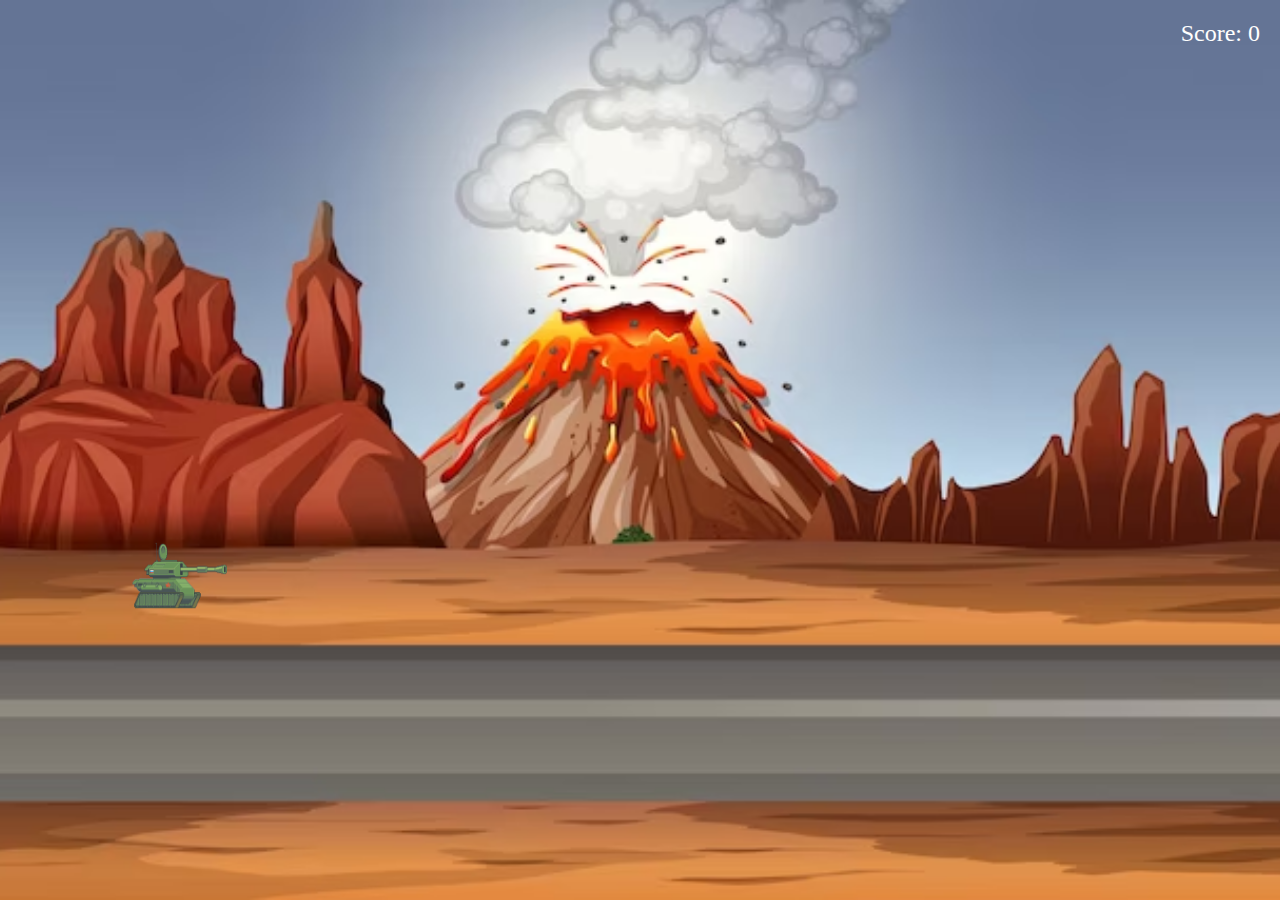
<file: index.html>
<!DOCTYPE html>
<html lang="en">

<head>
    <meta charset="UTF-8">
    <meta name="viewport" content="width=device-width, initial-scale=1.0">


    <title>The Tank Game(Basic)</title>

    </styles>
    <link rel="stylesheet" href="./css/main.css">
</head>
<body>
    <div id="boardgame">
                <div id="scoreboard">Score: <span id="score">0</span>
                </div>
    </div>
                <script src="./js/main.js"></script>
</body>

</html>
</file>
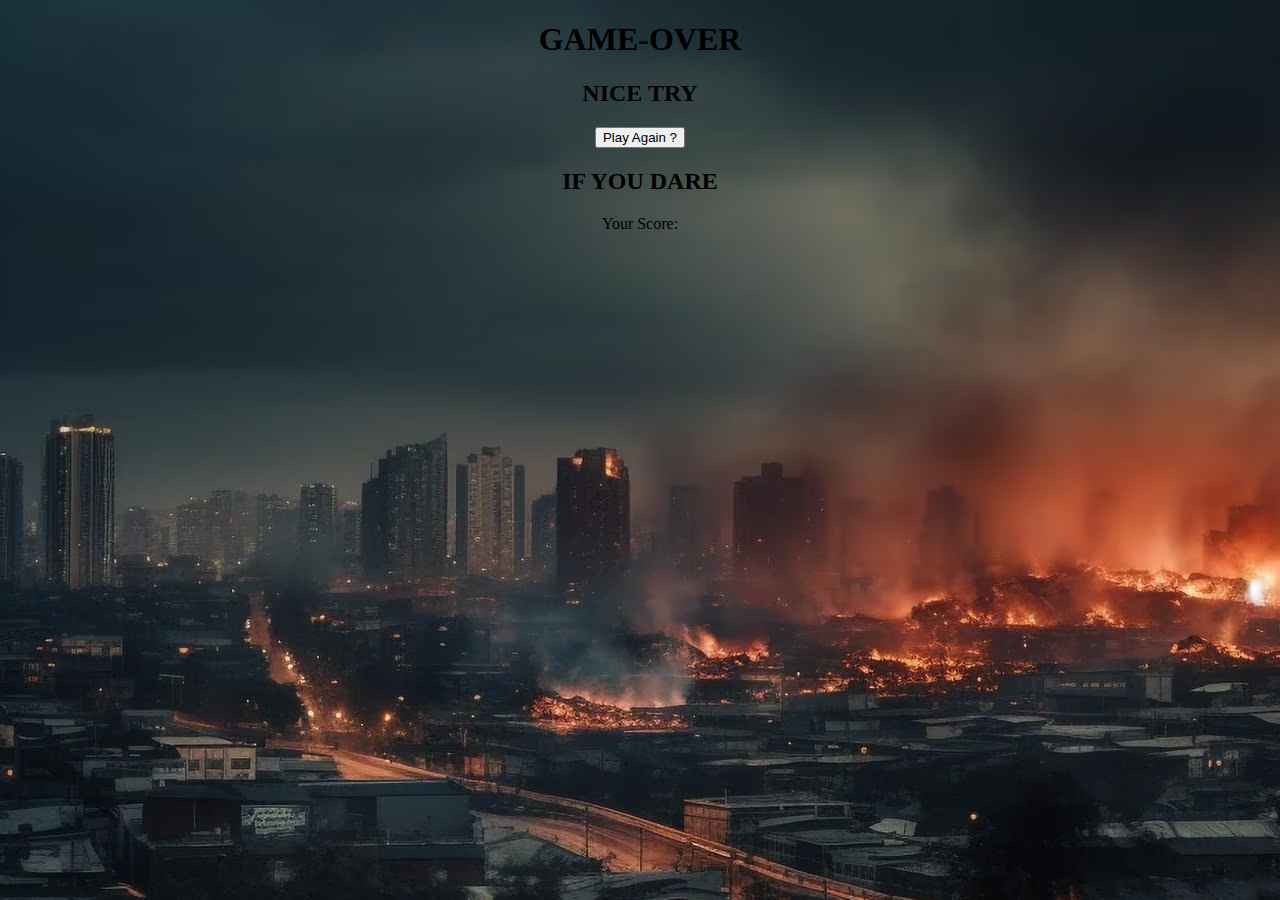
<file: gameover.html>
<!DOCTYPE html>
<html lang="en">
<head>
    <meta charset="UTF-8">
    <meta name="viewport" content="width=device-width, initial-scale=1.0">
    <title>Game Over</title>

    <link rel="stylesheet" href="./css/main.css">
</head>
<body>
    <div id="GAME-OVER">
        <h1>GAME-OVER</h1>

        <h2>NICE TRY</h2>

        <button id="play-again-button">Play Again ?</button>
        

        <h2>IF YOU DARE</h2>
            <p>Your Score: <span id="finalScore"></span></p>
    </div>

    <script>
        const playAgainButton = document.getElementById('play-again-button');
        // Add a click event listener to the "Play Again" button
        playAgainButton.addEventListener('click', () => {
            // Redirect to your game's main page or restart the game logic here
            window.location.href = 'index.html';
        });
    </script>
</body>
</html>
</file>
<file: css/main.css>
body{
    overflow: hidden;
    background-color: #f2f2f2;
    position: relative;
    height: 100vh;
    margin: 0;
}

#boardgame {
    background-image: url("../images/volcano-eruption.avif");
    background-size: cover;
    background-attachment: scroll;
    background-position: center center;
    background-repeat: no-repeat;
    width: 100vw;
    height: 100vh;
    position: absolute;
    overflow: hidden;
    background-color: rgba(235, 41, 11, 0.301); 
    top: 0;
    left: 0;
}

#tank {
    /* background-color: tomato; */
    position: absolute;
    transform: scaleX(-1);
}
.tank audio {
    position: absolute; /* Position the audio element within the tank container */
    top: 0;
    left: 0;
    width: 100%;
    height: 100%;
    opacity: 0; /* Hide the audio element visually */
    pointer-events: none; /* Prevent interactions with the audio element */
}


.bullet {
    width: 10px;
    height: 3px;
    background-color: rgb(231, 5, 243);
    position: absolute;
    border-color: rgb(36, 2, 253);
    border-style: ridge;
    /* background-image: null; */
}

/* .projectile {
    background-color: rgb(231, 5, 243);
    border-color: rgb(36, 2, 253);
    border-style: ridge;
} */

/* .obstacle{
    background-color: rgb(21, 217, 235);
    position: absolute;

} */

/* .explosion {
    background-image: url("./images/superbullet.svg");
    width: 40px;
    height: 40px;
    position: absolute;
} */

#GAME-OVER {
    background-image: url("../images/background_burningcity.avif");
    width: 100vw;
    height: 100vh;
    overflow: hidden;
    background-repeat: no-repeat;
    background-image: 0  px;
    text-align: center;
    background-color: rgb(95, 93, 96);
    border-top: none;
    border-right: none;
    border-bottom: none;
    border-left: none;
}

.image-container{
    width:300px;
    height:auto;
}

#scoreboard {
    position: absolute;
    top: 20px;
    right: 20px;
    font-size: 24px;
    color: white;
}



#button {
    padding: 10px 20px;
    font-size: 18px;
    background-color: #007bff;
    color: white;
    border: none;
    cursor: pointer;
}
</file>
